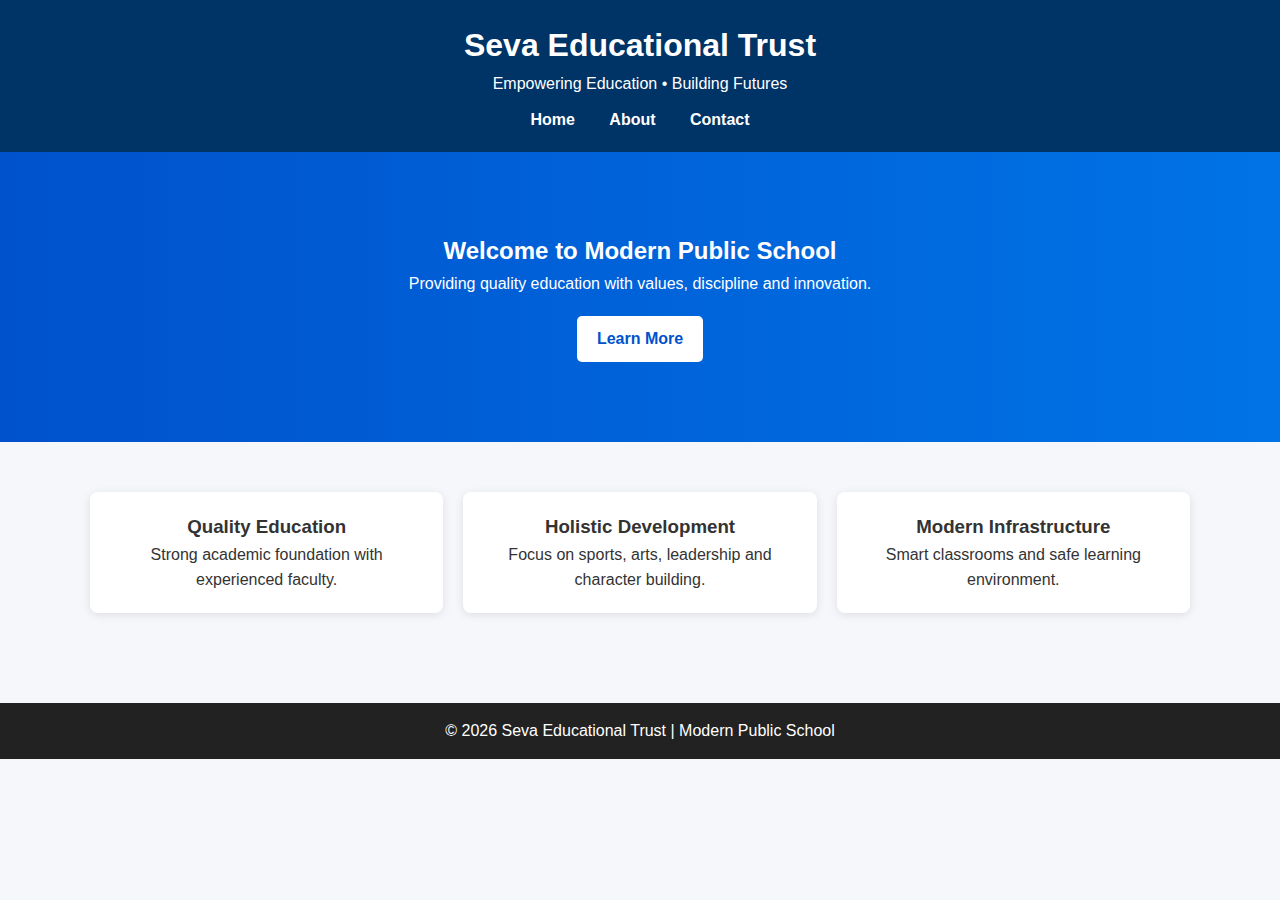
<file: index.html>
<!DOCTYPE html>
<html lang="en">
<head>
    <meta charset="UTF-8">
    <title>Seva Educational Trust | Modern Public School</title>
    <meta name="viewport" content="width=device-width, initial-scale=1.0">
    <link rel="stylesheet" href="style.css">
</head>
<body>

<header>
    <div class="container">
        <h1>Seva Educational Trust</h1>
        <p>Empowering Education • Building Futures</p>
        <nav>
            <a href="index.html">Home</a>
            <a href="about.html">About</a>
            <a href="contact.html">Contact</a>
        </nav>
    </div>
</header>

<section class="hero">
    <div class="container">
        <h2>Welcome to Modern Public School</h2>
        <p>Providing quality education with values, discipline and innovation.</p>
        <a href="about.html" class="btn">Learn More</a>
    </div>
</section>

<section class="features container">
    <div class="card">
        <h3>Quality Education</h3>
        <p>Strong academic foundation with experienced faculty.</p>
    </div>
    <div class="card">
        <h3>Holistic Development</h3>
        <p>Focus on sports, arts, leadership and character building.</p>
    </div>
    <div class="card">
        <h3>Modern Infrastructure</h3>
        <p>Smart classrooms and safe learning environment.</p>
    </div>
</section>

<footer>
    <p>© 2026 Seva Educational Trust | Modern Public School</p>
</footer>

</body>
</html>
</file>
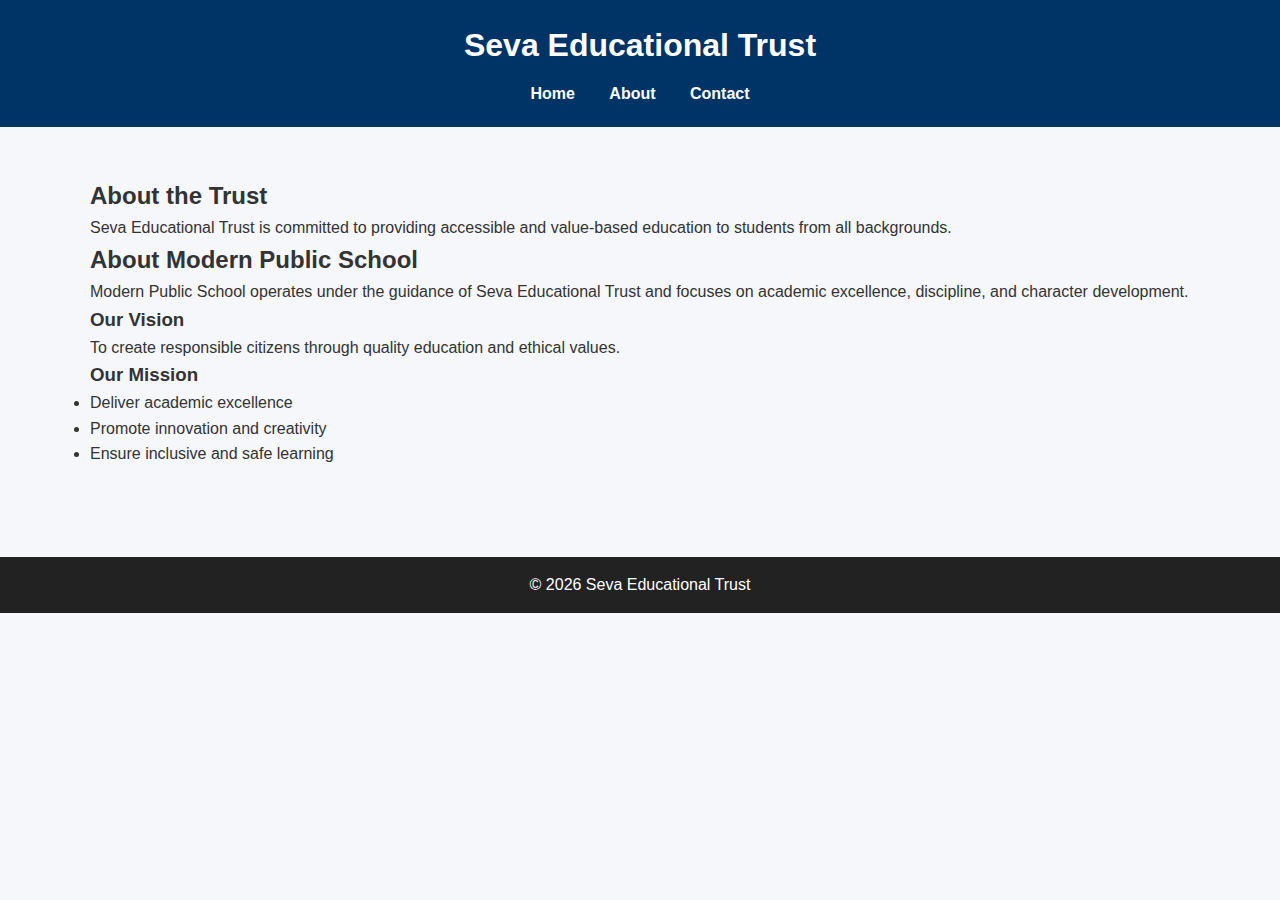
<file: about.html>
<!DOCTYPE html>
<html lang="en">
<head>
    <meta charset="UTF-8">
    <title>About | Seva Educational Trust</title>
    <meta name="viewport" content="width=device-width, initial-scale=1.0">
    <link rel="stylesheet" href="style.css">
</head>
<body>

<header>
    <div class="container">
        <h1>Seva Educational Trust</h1>
        <nav>
            <a href="index.html">Home</a>
            <a href="about.html">About</a>
            <a href="contact.html">Contact</a>
        </nav>
    </div>
</header>

<section class="container content">
    <h2>About the Trust</h2>
    <p>Seva Educational Trust is committed to providing accessible and value-based education to students from all backgrounds.</p>

    <h2>About Modern Public School</h2>
    <p>Modern Public School operates under the guidance of Seva Educational Trust and focuses on academic excellence, discipline, and character development.</p>

    <h3>Our Vision</h3>
    <p>To create responsible citizens through quality education and ethical values.</p>

    <h3>Our Mission</h3>
    <ul>
        <li>Deliver academic excellence</li>
        <li>Promote innovation and creativity</li>
        <li>Ensure inclusive and safe learning</li>
    </ul>
</section>

<footer>
    <p>© 2026 Seva Educational Trust</p>
</footer>

</body>
</html>
</file>
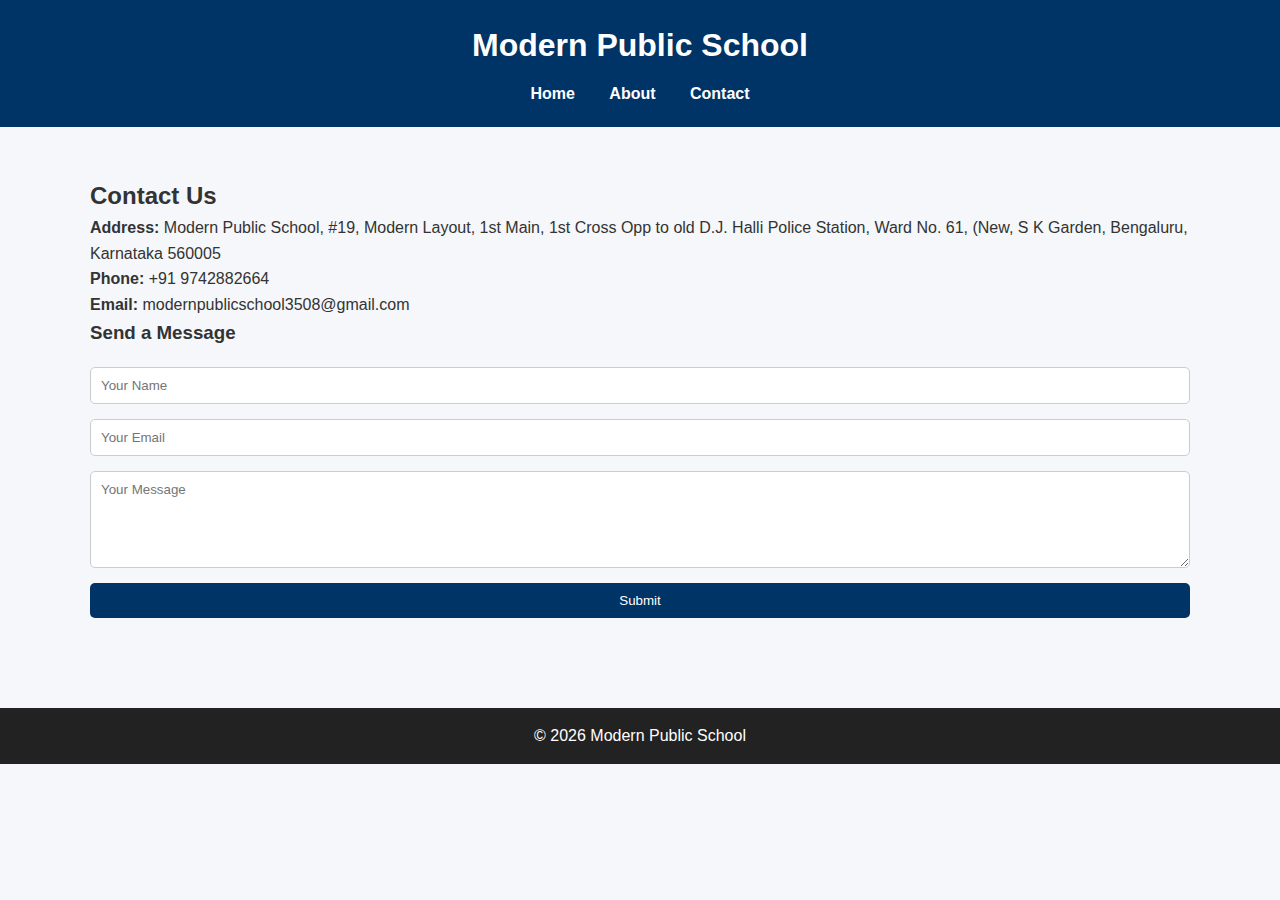
<file: contact.html>
<!DOCTYPE html>
<html lang="en">
<head>
    <meta charset="UTF-8">
    <title>Contact | Modern Public School</title>
    <meta name="viewport" content="width=device-width, initial-scale=1.0">
    <link rel="stylesheet" href="style.css">
</head>
<body>

<header>
    <div class="container">
        <h1>Modern Public School</h1>
        <nav>
            <a href="index.html">Home</a>
            <a href="about.html">About</a>
            <a href="contact.html">Contact</a>
        </nav>
    </div>
</header>

<section class="container content">
    <h2>Contact Us</h2>
    <p><strong>Address:</strong> Modern Public School, #19, Modern Layout, 1st Main, 1st Cross Opp to old D.J. Halli Police Station, Ward No. 61, (New, S K Garden, Bengaluru, Karnataka 560005</p>
    <p><strong>Phone:</strong> +91 9742882664</p>
    <p><strong>Email:</strong> modernpublicschool3508@gmail.com</p>

    <h3>Send a Message</h3>
    <form>
        <input type="text" placeholder="Your Name" required>
        <input type="email" placeholder="Your Email" required>
        <textarea placeholder="Your Message" rows="5" required></textarea>
        <button type="submit">Submit</button>
    </form>
</section>

<footer>
    <p>© 2026 Modern Public School</p>
</footer>

</body>
</html>
</file>
<file: style.css>
* {
    margin: 0;
    padding: 0;
    box-sizing: border-box;
    font-family: Arial, sans-serif;
}

body {
    line-height: 1.6;
    background: #f5f7fa;
    color: #333;
}

.container {
    width: 90%;
    max-width: 1100px;
    margin: auto;
}

header {
    background: #003366;
    color: white;
    padding: 20px 0;
    text-align: center;
}

nav {
    margin-top: 10px;
}

nav a {
    color: white;
    margin: 0 15px;
    text-decoration: none;
    font-weight: bold;
}

nav a:hover {
    text-decoration: underline;
}

.hero {
    background: linear-gradient(to right, #0052cc, #0073e6);
    color: white;
    padding: 80px 20px;
    text-align: center;
}

.btn {
    display: inline-block;
    margin-top: 20px;
    padding: 10px 20px;
    background: white;
    color: #0052cc;
    text-decoration: none;
    border-radius: 5px;
    font-weight: bold;
}

.features {
    display: flex;
    gap: 20px;
    padding: 50px 0;
    text-align: center;
}

.card {
    background: white;
    padding: 20px;
    border-radius: 8px;
    flex: 1;
    box-shadow: 0 2px 10px rgba(0,0,0,0.1);
}

.content {
    padding: 50px 0;
}

form {
    display: flex;
    flex-direction: column;
    gap: 15px;
    margin-top: 20px;
}

input, textarea {
    padding: 10px;
    border-radius: 5px;
    border: 1px solid #ccc;
}

button {
    background: #003366;
    color: white;
    padding: 10px;
    border: none;
    border-radius: 5px;
    cursor: pointer;
}

button:hover {
    background: #0052cc;
}

footer {
    background: #222;
    color: white;
    text-align: center;
    padding: 15px;
    margin-top: 40px;
}

/* Mobile Responsive */
@media(max-width: 768px) {
    .features {
        flex-direction: column;
    }
}
</file>
